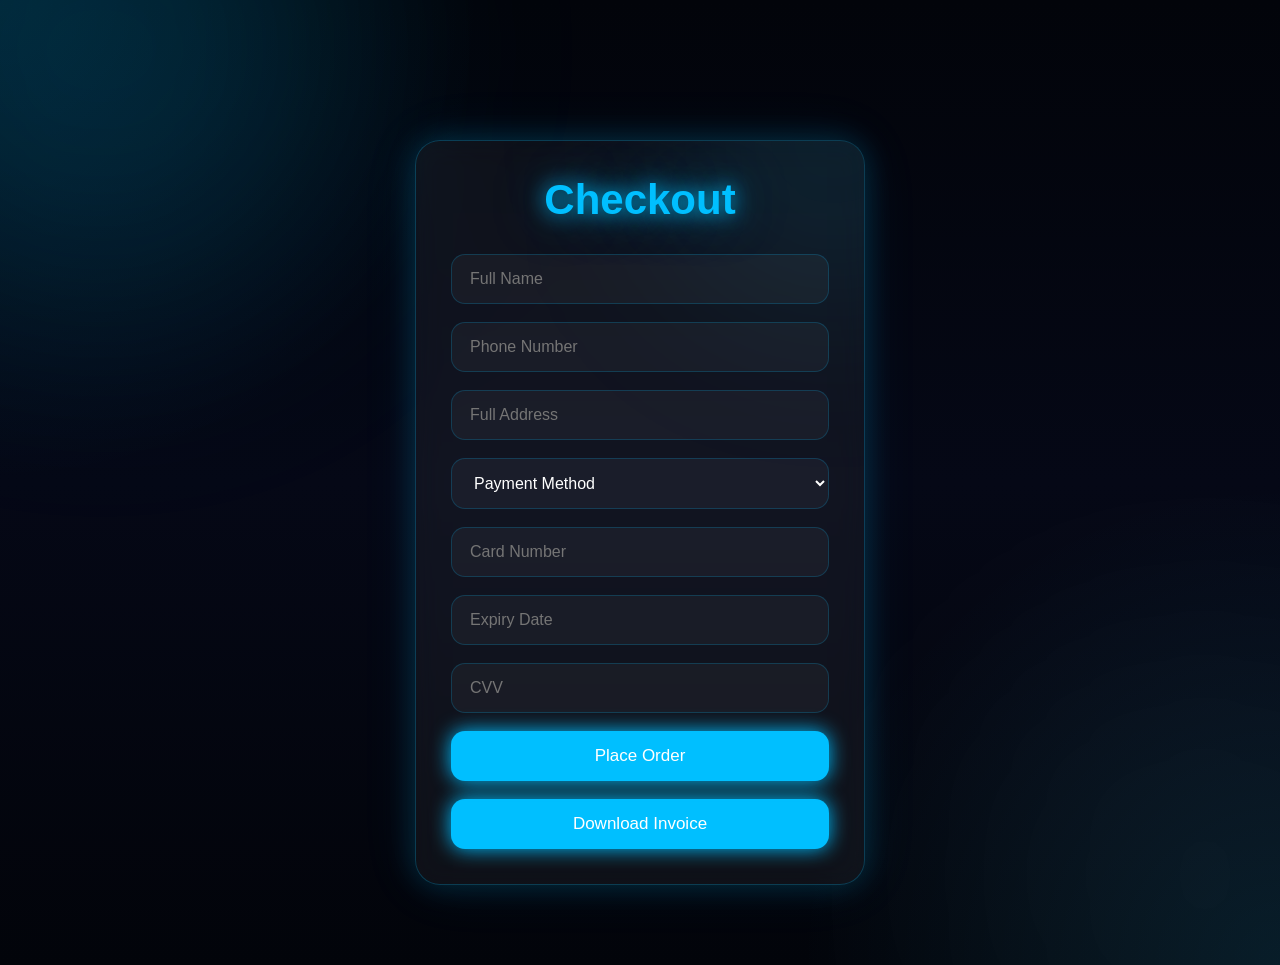
<file: checkout.html>
<!DOCTYPE html>
<html lang="en">

<head>

<meta charset="UTF-8">

<meta name="viewport"
content="width=device-width, initial-scale=1.0">

<title>Checkout</title>

<link rel="stylesheet"
href="css/styles.css">

</head>

<body>

<div class="checkout-box">

<h1>Checkout</h1>

<form id="checkoutForm">

<input type="text"
placeholder="Full Name"
required>

<input type="number"
placeholder="Phone Number"
required>

<input type="text"
placeholder="Full Address"
required>

<select required>

<option>
Payment Method
</option>

<option>
Cash On Delivery
</option>

<option>
Credit / Debit Card
</option>

<option>
PayPal
</option>

<option>
Payoneer
</option>

<option>
JazzCash
</option>

<option>
EasyPaisa
</option>

</select>

<input type="text"
placeholder="Card Number">

<input type="text"
placeholder="Expiry Date">

<input type="text"
placeholder="CVV">

<button type="submit">
Place Order
</button>

</form>

<button class="invoice-btn"
onclick="downloadInvoice()">

Download Invoice

</button>

</div>

<script src="js/script.js"></script>

</body>
</html>
</file>
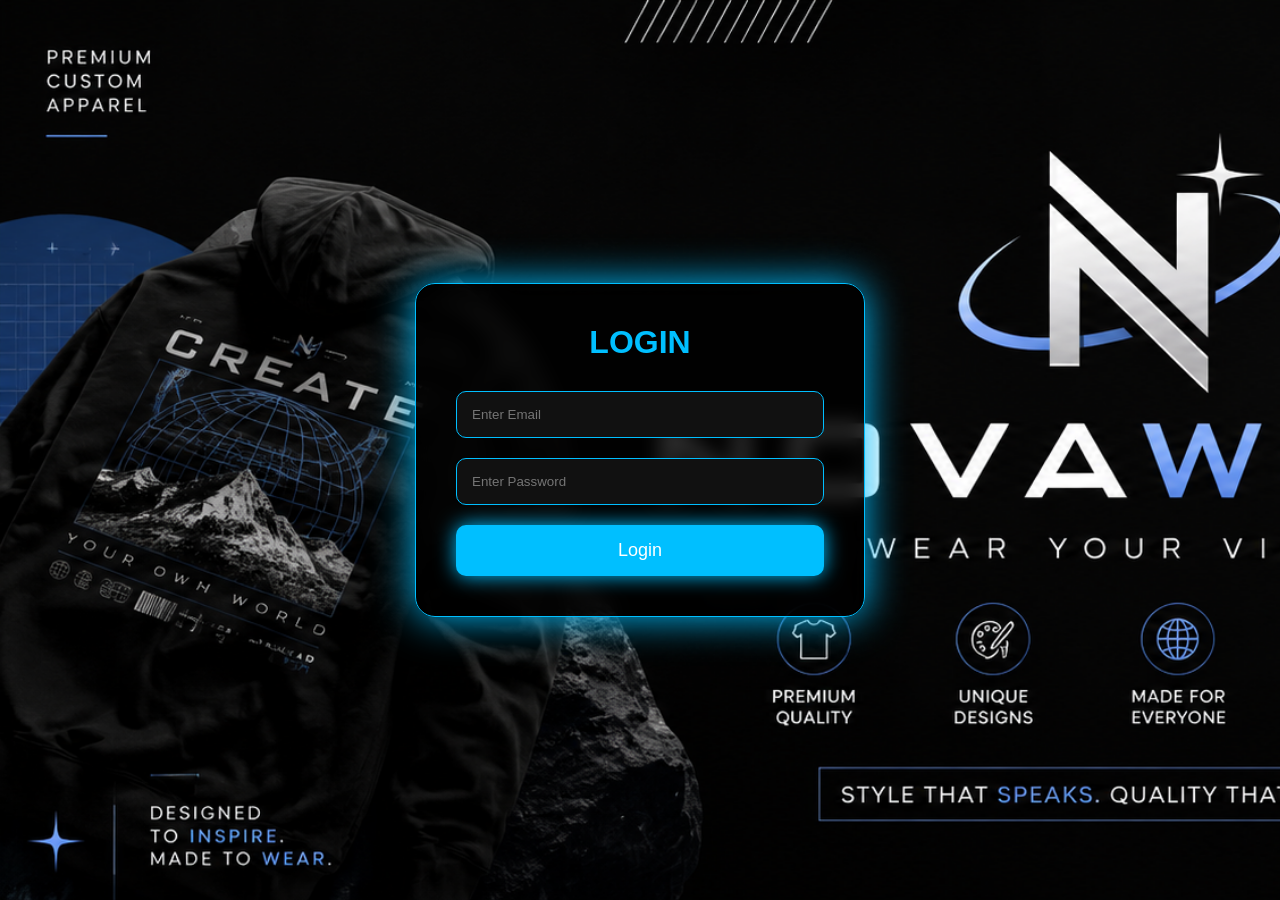
<file: login.html>
<!DOCTYPE html>
<html>
<head>
<link rel="stylesheet" href="css/styles.css">
</head>
<body>

<div class="form-page">

<div class="form-box">

<h1>LOGIN</h1>

<input type="email" placeholder="Enter Email">
<input type="password" placeholder="Enter Password">

<button>Login</button>

</div>

</div>

</body>
</html>
</file>
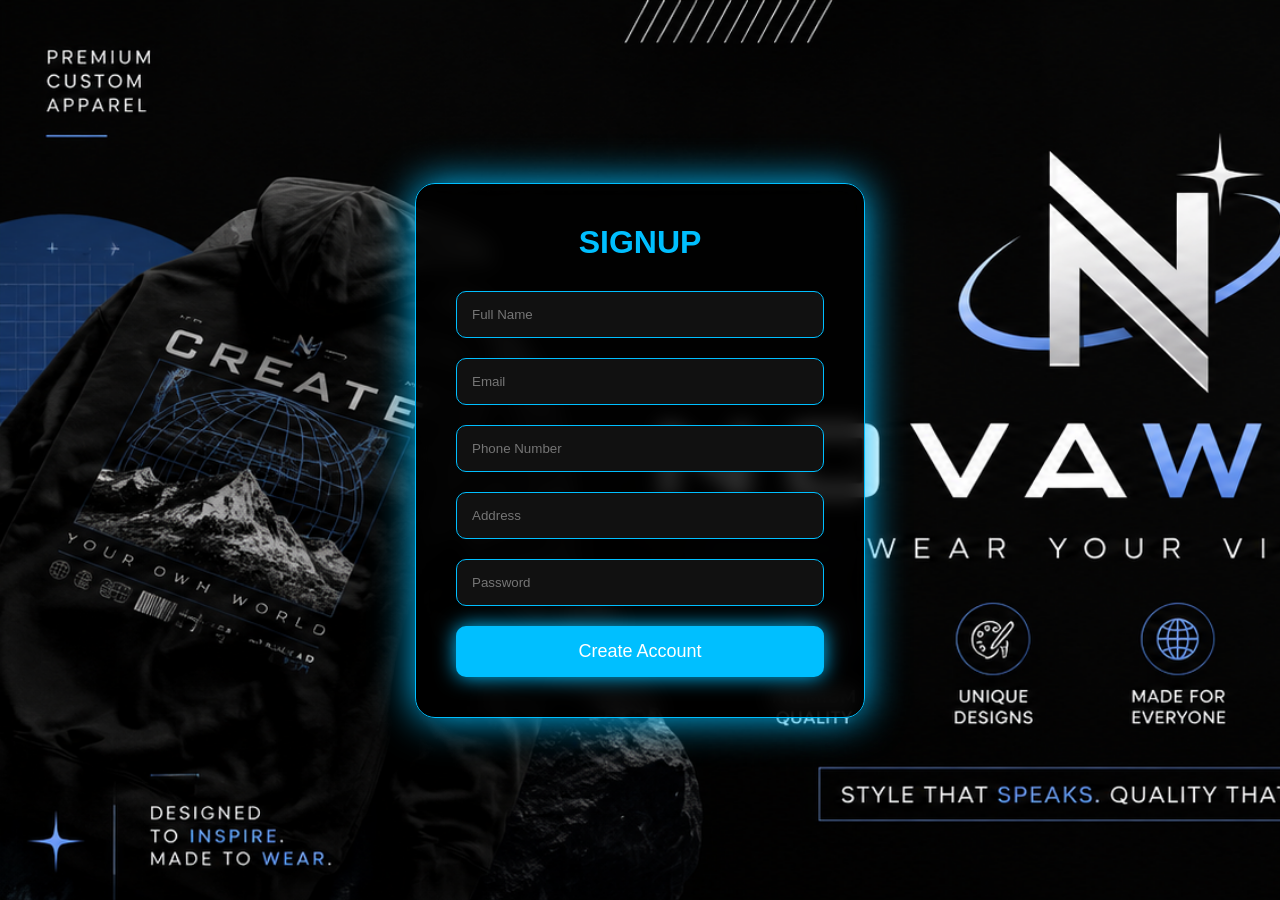
<file: signup.html>
<!DOCTYPE html>
<html>
<head>
<link rel="stylesheet" href="css/styles.css">
</head>
<body>

<div class="form-page">

<div class="form-box">

<h1>SIGNUP</h1>

<input type="text" placeholder="Full Name">
<input type="email" placeholder="Email">
<input type="number" placeholder="Phone Number">
<input type="text" placeholder="Address">
<input type="password" placeholder="Password">

<button>Create Account</button>

</div>

</div>

</body>
</html>
</file>
<file: css/styles.css>
*{
  margin:0;
  padding:0;
  box-sizing:border-box;
  font-family:Arial;
}

/* ========= WEBSITE BACKGROUND THEME ========= */

body{
  background:
  radial-gradient(circle at top left,
  rgba(0,191,255,0.12),
  transparent 30%),

  radial-gradient(circle at bottom right,
  rgba(0,191,255,0.10),
  transparent 30%),

  linear-gradient(
  to bottom,
  #02040a,
  #050816,
  #02040a
  );

  color:white;
  overflow-x:hidden;
  position:relative;
}

.checkout-box{

  width:450px;

  margin:120px auto;

  padding:35px;

  background:
  rgba(255,255,255,0.05);

  border:
  1px solid rgba(0,191,255,0.3);

  border-radius:25px;

  backdrop-filter:blur(12px);

  box-shadow:
  0 0 35px rgba(0,191,255,0.25);

}

.checkout-box h1{

  text-align:center;

  margin-bottom:25px;

  color:#00bfff;

  text-shadow:
  0 0 20px #00bfff;

}

.checkout-box form{

  display:flex;

  flex-direction:column;

  gap:18px;

}

.checkout-box input,
.checkout-box select{

  padding:15px;

  border:none;

  border-radius:12px;

  background:
  rgba(255,255,255,0.05);

  color:white;

  border:
  1px solid rgba(0,191,255,0.25);

}

.checkout-box button{

  padding:15px;

  border:none;

  border-radius:12px;

  background:#00bfff;

  color:white;

  cursor:pointer;

  font-size:17px;

  box-shadow:
  0 0 20px #00bfff;

}

.invoice-btn{

  width:100%;

  margin-top:18px;

}

.cart-icon a{
  position:relative;
}

#cart-count{
  background:#00bfff;
  color:white;
  padding:4px 10px;
  border-radius:50px;
  margin-left:6px;

  font-size:14px;

  box-shadow:
  0 0 15px #00bfff;
}

.cart-page{
  width:100%;
  padding:140px 40px 60px;
}

.cart-container{
  max-width:1000px;
  margin:auto;
}

.cart-card{

  display:flex;
  align-items:center;
  gap:25px;

  margin-bottom:30px;

  padding:20px;

  background:
  rgba(255,255,255,0.05);

  border:
  1px solid rgba(0,191,255,0.25);

  border-radius:22px;

  backdrop-filter:blur(12px);

  box-shadow:
  0 0 25px rgba(0,191,255,0.15);

}

.cart-card img{

  width:170px;
  height:170px;

  object-fit:cover;

  border-radius:18px;

}

.cart-info{
  flex:1;
}

.cart-info h2{
  font-size:30px;
  margin-bottom:10px;
}

.cart-info p{
  color:#00bfff;
  font-size:24px;
  margin-bottom:20px;
}

.cart-info button{

  padding:12px 25px;

  border:none;

  border-radius:10px;

  background:red;

  color:white;

  cursor:pointer;

}

.cart-total{

  margin-top:40px;

  text-align:center;

}

.cart-total h2{

  font-size:35px;

  margin-bottom:25px;

  color:#00bfff;

}

.cart-total button{

  padding:15px 40px;

  border:none;

  border-radius:12px;

  background:#00bfff;

  color:white;

  font-size:18px;

  cursor:pointer;

  box-shadow:
  0 0 20px #00bfff;

}


@media(max-width:700px){

.cart-card{

flex-direction:column;
text-align:center;

}

.cart-card img{

width:100%;
height:260px;

}

}


/* ANIMATED GLOW EFFECT */

body::before{
  content:'';
  position:fixed;
  width:500px;
  height:500px;

  background:
  rgba(0,191,255,0.12);

  border-radius:50%;

  filter:blur(120px);

  top:-200px;
  left:-150px;

  animation:moveGlow 10s infinite alternate ease-in-out;

  z-index:-1;
}

body::after{
  content:'';
  position:fixed;
  width:450px;
  height:450px;

  background:
  rgba(255,255,255,0.05);

  border-radius:50%;

  filter:blur(140px);

  bottom:-200px;
  right:-150px;

  animation:moveGlow2 12s infinite alternate ease-in-out;

  z-index:-1;
}

@keyframes moveGlow{

  0%{
    transform:translate(0,0);
  }

  100%{
    transform:translate(120px,80px);
  }

}

@keyframes moveGlow2{

  0%{
    transform:translate(0,0);
  }

  100%{
    transform:translate(-100px,-70px);
  }

}


/* ========= RESPONSIVE DESIGN ========= */

@media(max-width:1100px){

  .hero-content h1{
    font-size:90px;
  }

  .card{
    width:240px;
    min-width:240px;
  }

}


@media(max-width:900px){

  nav{
    padding:18px 25px;
    flex-direction:column;
    gap:18px;
  }

  nav ul{
    flex-wrap:wrap;
    justify-content:center;
    gap:18px;
  }

  .hero-content h1{
    font-size:65px;
    letter-spacing:5px;
  }

  .hero-content p{
    font-size:22px;
  }

  .heading{
    font-size:38px;
  }

  .products-wrapper{
    gap:20px;
  }

  .card{
    width:220px;
    min-width:220px;
  }

  .card img{
    height:240px;
  }

  .footer-logo h1{
    font-size:42px;
  }

}


@media(max-width:600px){

  .hero{
    height:85vh;
  }

  .hero-content h1{
    font-size:48px;
  }

  .hero-content p{
    font-size:18px;
  }

  .hero-content button{
    padding:12px 28px;
    font-size:16px;
  }

  .heading{
    font-size:30px;
  }

  .card{
    width:90%;
    min-width:90%;
  }

  .card img{
    height:280px;
  }

  .footer-logo{
    flex-direction:column;
  }

  .footer-logo h1{
    font-size:34px;
  }

  .footer-links{
    gap:15px;
  }

  .footer-links a{
    font-size:15px;
    padding:8px 16px;
  }

  .ai-chat{
    width:92%;
    right:4%;
    bottom:90px;
  }

  .ai-toggle{
    width:58px;
    height:58px;
    font-size:18px;
  }

}

nav{
  width:100%;
  display:flex;
  justify-content:space-between;
  align-items:center;
  padding:20px 60px;
  position:fixed;
  top:0;
  z-index:1000;
  background:rgba(0,0,0,0.7);
  backdrop-filter:blur(10px);
  border-bottom:1px solid #00bfff;
}

.logo{
  display:flex;
  align-items:center;
  gap:15px;
}

.logo img{
  width:50px;
  height:50px;
  object-fit:contain;
  border-radius:50%;
  filter:drop-shadow(0 0 15px #00bfff);
}


.logo h1{
  color:#00bfff;
  text-shadow:0 0 15px #00bfff;
}

nav ul{
  display:flex;
  gap:30px;
  list-style:none;
}

nav ul li{
  position:relative;
}

nav ul li a{
  text-decoration:none;
  color:white;
  font-size:18px;
  transition:0.4s;
}

nav ul li a:hover{
  color:#00bfff;
  text-shadow:0 0 20px #00bfff;
}

.dropdown-content{
  position:absolute;
  top:30px;
  background:#111;
  width:200px;
  display:none;
  flex-direction:column;
  border:1px solid #00bfff;
  border-radius:10px;
  overflow:hidden;
  box-shadow:0 0 20px #00bfff;
}
.dropdown-content a{
  padding:15px;
  border-bottom:1px solid rgba(255,255,255,0.1);
}

.dropdown:hover .dropdown-content{
  display:flex;
}

.hero{
  width:100%;
  height:100vh;
  background:url('../images/Cover.png');
  background-size:cover;
  background-position:center center;
  background-repeat:no-repeat;
  position:relative;
  display:flex;
  justify-content:center;
  align-items:center;
  overflow:hidden;
}

.hero::before{
  content:'';
  position:absolute;
  width:100%;
  height:100%;
  background:linear-gradient(
  to bottom,
  rgba(0,0,0,0.7),
  rgba(0,0,0,0.4),
  rgba(0,0,0,0.8)
  );
}

.overlay{
  position:absolute;
  width:100%;
  height:100%;
  background:rgba(0,0,0,0.0);
}

.hero-content{
  position:relative;
  z-index:2;
  text-align:center;
}


.hero-content h1{
  font-size:120px;
  letter-spacing:10px;
  color:#00bfff;
  text-shadow:
  0 0 20px #00bfff,
  0 0 50px #00bfff,
  0 0 100px #00bfff;
}

.hero-content p{
  margin-top:15px;
  font-size:30px;
  color:white;
  text-shadow:0 0 20px white;
}
.hero-content button{
  margin-top:500px;
  padding:15px 45px;
  border:none;
  background:#00bfff;
  color:white;
  border-radius:40px;
  font-size:20px;
  cursor:pointer;
  transition:0.5s;
  box-shadow:0 0 30px #00bfff;
}

.hero-content button:hover{
  transform:scale(1.1);
  box-shadow:0 0 60px #00bfff;
}

.heading{
  text-align:center;
  font-size:50px;
  margin:80px 0 50px;
  color:#00bfff;
  text-shadow:0 0 20px #00bfff;
}

.products-wrapper{
  width:100%;
  display:flex;
  justify-content:center;
  align-items:center;
  flex-wrap:wrap;
  gap:35px;
  padding:20px;
}

.scroll-row{
  display:flex;
  justify-content:center;
  align-items:center;
  flex-wrap:wrap;
  gap:35px;
  width:100%;
}

.left,
.right{
  animation:none;
}

.card{
  animation:float 4s ease-in-out infinite;
}

.card:nth-child(2){
  animation-delay:0.5s;
}

.card:nth-child(3){
  animation-delay:1s;
}

.card:nth-child(4){
  animation-delay:1.5s;
}

.card:nth-child(5){
  animation-delay:2s;
}

@keyframes float{
  0%,100%{
    transform:translateY(0px);
  }

  50%{
    transform:translateY(-12px);
  }
}


.card{
  min-width:320px;
  background:rgba(255,255,255,0.05);
  border:1px solid rgba(0,191,255,0.4);
  border-radius:25px;
  overflow:hidden;
  backdrop-filter:blur(12px);
  position:relative;
  transition:0.5s;
  animation:float 4s infinite ease-in-out;
  box-shadow:
  0 0 15px rgba(0,191,255,0.3),
  0 0 30px rgba(0,191,255,0.2),
  inset 0 0 15px rgba(255,255,255,0.05);
}

.card::before{
  content:'';
  position:absolute;
  width:100%;
  height:100%;
  background:linear-gradient(
  135deg,
  rgba(0,191,255,0.15),
  transparent,
  rgba(255,255,255,0.05)
  );
  top:0;
  left:0;
}

.card:hover{
  transform:translateY(-15px) scale(1.05);
  box-shadow:
  0 0 20px #00bfff,
  0 0 50px #00bfff,
  0 0 90px rgba(0,191,255,0.8);
}


.card img{
  width:100%;
  height:240px;
  object-fit:cover;
  border-bottom:1px solid rgba(0,191,255,0.3);
}
.card-content{
  padding:15px;
  position:relative;
  z-index:2;
}

.card-content h2{
  font-size:20px;
  margin-bottom:5px;
  color:white;
}

.card-content p{
  color:#00bfff;
  font-size:16px;
  margin-bottom:5px;
  text-shadow:0 0 15px #00bfff;
}

.card-content button{
  width:100%;
  padding:15px;
   margin-top:10px;
  margin-bottom:10px;
  border:none;
  border-radius:12px;
  background:#00bfff;
  color:white;
  font-size:18px;
  cursor:pointer;
  transition:0.5s;
  box-shadow:0 0 25px #00bfff;
}

.card-content button:hover{
  transform:scale(1.08);
  background:white;
  color:#00bfff;
  box-shadow:0 0 50px #00bfff;
}



.form-page{
  width:100%;
  min-height:100vh;
  display:flex;
  justify-content:center;
  align-items:center;
  background:url('../images/Cover.png');
  background-size:cover;
}

.form-box{
  width:450px;
  background:rgba(0,0,0,0.8);
  padding:40px;
  border-radius:20px;
  border:1px solid #00bfff;
  backdrop-filter:blur(10px);
  box-shadow:0 0 40px #00bfff;
}

.form-box h1{
  text-align:center;
  margin-bottom:30px;
  color:#00bfff;
}

.form-box input{
  width:100%;
  padding:15px;
  margin-bottom:20px;
  background:#111;
  border:1px solid #00bfff;
  color:white;
  border-radius:10px;
}

.form-box button{
  width:100%;
  padding:15px;
  border:none;
  background:#00bfff;
  color:white;
  border-radius:10px;
  font-size:18px;
  cursor:pointer;
  box-shadow:0 0 20px #00bfff;
}

.warning{
  color:red;
  margin-bottom:10px;
  text-shadow:0 0 15px red;
  animation:blink 1s infinite;
}

.stock{
  margin-bottom:10px;
  color:#00ff99;
  text-shadow:0 0 15px #00ff99;
}

@keyframes blink{
  0%,100%{
    opacity:1;
  }

  50%{
    opacity:0.4;
  }
}


@keyframes float{
  0%,100%{
    transform:translateY(0px);
  }
  50%{
    transform:translateY(-10px);
  }
}

.ai-chat{
  position:fixed;
  bottom:20px;
  right:20px;
  width:320px;
  background:rgba(0,0,0,0.9);
  border:1px solid #00bfff;
  border-radius:20px;
  overflow:hidden;
  box-shadow:0 0 40px #00bfff;
  z-index:999;
}

.ai-title{
  padding:15px;
  text-align:center;
  background:#00bfff;
  color:white;
  font-size:20px;
}

.ai-messages{
  height:250px;
  overflow-y:auto;
  padding:15px;
}

.bot,
.user{
  margin-bottom:10px;
  padding:10px;
  border-radius:10px;
}

.bot{
  background:#111;
  border:1px solid #00bfff;
}

.user{
  background:#00bfff;
}

.ai-input-box{
  display:flex;
}

.ai-input-box input{
  flex:1;
  padding:12px;
  border:none;
  background:#111;
  color:white;
}

.ai-input-box button{
  width:90px;
  border:none;
  background:#00bfff;
  color:white;
}

.complain-box{
  margin-top:30px;
}

.complain-box input{
  width:300px;
  padding:15px;
  border:none;
  border-radius:10px;
  background:#111;
  color:white;
  border:1px solid #00bfff;
}

.complain-box button{
  padding:15px 25px;
  margin-left:10px;
  border:none;
  background:#00bfff;
  color:white;
  border-radius:10px;
  box-shadow:0 0 20px #00bfff;
}


.ai-toggle{
  position:fixed;
  bottom:20px;
  right:20px;
  width:65px;
  height:65px;
  background:#00bfff;
  color:white;
  border-radius:50%;
  display:flex;
  justify-content:center;
  align-items:center;
  cursor:pointer;
  font-size:20px;
  font-weight:bold;
  z-index:1000;
  box-shadow:
  0 0 20px #00bfff,
  0 0 50px rgba(0,191,255,0.7);
  transition:0.5s;
}

.ai-toggle:hover{
  transform:scale(1.1);
}

.ai-chat{
  position:fixed;
  bottom:100px;
  right:20px;
  width:320px;
  background:rgba(0,0,0,0.92);
  border:1px solid #00bfff;
  border-radius:20px;
  overflow:hidden;
  display:none;
  z-index:1000;
  backdrop-filter:blur(10px);
  box-shadow:
  0 0 25px #00bfff,
  0 0 60px rgba(0,191,255,0.4);
}

.ai-title{
  padding:15px;
  background:#00bfff;
  color:white;
  display:flex;
  justify-content:space-between;
  align-items:center;
  font-size:18px;
}

.ai-title span{
  cursor:pointer;
  font-size:22px;
}


/* ===== CHECKOUT PAGE ===== */




/* GLOW EFFECT */




/* MOBILE */

@media(max-width:600px){

.checkout-box{

padding:25px;

}

.checkout-box h1{

font-size:34px;

}

}

/* ===== CHECKOUT PAGE ===== */

.checkout-box{

  width:450px;

  max-width:95%;

  margin:140px auto 80px;

  padding:35px;

  background:
  rgba(255,255,255,0.05);

  border:
  1px solid rgba(0,191,255,0.25);

  border-radius:25px;

  backdrop-filter:blur(14px);

  box-shadow:
  0 0 30px rgba(0,191,255,0.2),
  0 0 60px rgba(0,191,255,0.08);

  position:relative;

  overflow:hidden;
}


/* GLOW EFFECT */

.checkout-box::before{

  content:'';

  position:absolute;

  width:300px;
  height:300px;

  background:
  rgba(0,191,255,0.12);

  border-radius:50%;

  filter:blur(100px);

  top:-150px;
  right:-120px;

}


/* TITLE */

.checkout-box h1{

  text-align:center;

  margin-bottom:30px;

  font-size:42px;

  color:#00bfff;

  position:relative;
  z-index:2;

  text-shadow:
  0 0 20px #00bfff,
  0 0 50px rgba(0,191,255,0.5);

}


/* FORM */

.checkout-box form{

  display:flex;

  flex-direction:column;

  gap:18px;

  position:relative;
  z-index:2;

}


/* INPUTS */

.checkout-box input,
.checkout-box select{

  width:100%;

  padding:15px 18px;

  border-radius:14px;

  border:
  1px solid rgba(0,191,255,0.2);

  background:
  rgba(255,255,255,0.04);

  color:white;

  font-size:16px;

  outline:none;

  transition:0.4s;

}


.checkout-box input:focus,
.checkout-box select:focus{

  border:
  1px solid #00bfff;

  box-shadow:
  0 0 18px rgba(0,191,255,0.4);

}


/* PLACE ORDER BUTTON */

.checkout-box button{

  width:100%;

  padding:15px;

  border:none;

  border-radius:14px;

  background:#00bfff;

  color:white;

  font-size:17px;

  cursor:pointer;

  transition:0.4s;

  box-shadow:
  0 0 20px #00bfff;

}


.checkout-box button:hover{

  transform:translateY(-4px);

  box-shadow:
  0 0 35px #00bfff,
  0 0 60px rgba(0,191,255,0.5);

}


/* INVOICE BUTTON */

.invoice-btn{

  margin-top:18px;

}


/* MOBILE */

@media(max-width:600px){

.checkout-box{

padding:25px;

}

.checkout-box h1{

font-size:34px;

}

}


footer{
  width:100%;
  margin-top:120px;
  padding:90px 20px 60px;

  background:
  linear-gradient(
  135deg,
  #020b14,
  #031826,
  #041f33,
  #020b14
  );

  border-top:
  1px solid rgba(0,191,255,0.25);

  position:relative;
  overflow:hidden;

  text-align:center;
}


/* TOP GLOW */

footer::before{
  content:'';
  position:absolute;

  width:500px;
  height:500px;

  background:
  rgba(0,191,255,0.15);

  border-radius:50%;

  filter:blur(140px);

  top:-280px;
  left:50%;

  transform:translateX(-50%);
}


/* SIDE LIGHT */

footer::after{
  content:'';
  position:absolute;

  width:350px;
  height:350px;

  background:
  rgba(255,255,255,0.05);

  border-radius:50%;

  filter:blur(120px);

  bottom:-180px;
  right:-120px;
}


/* LOGO SECTION */

.footer-logo{
  position:relative;
  z-index:2;

  display:flex;
  justify-content:center;
  align-items:center;
  gap:18px;
}

.footer-logo img{
  width:75px;
  height:75px;
  object-fit:contain;

  filter:
  drop-shadow(0 0 18px #00bfff)
  drop-shadow(0 0 45px #00bfff);
}

.footer-logo h1{
  font-size:60px;
  letter-spacing:8px;

  color:#00bfff;

  text-shadow:
  0 0 20px #00bfff,
  0 0 50px #00bfff,
  0 0 90px rgba(0,191,255,0.7);
}


/* TEXT */

.footer-tag{
  margin-top:18px;

  font-size:22px;

  color:#d8f6ff;

  letter-spacing:3px;

  text-shadow:
  0 0 15px rgba(255,255,255,0.4);
}

.footer-dev{
  margin-top:25px;

  font-size:24px;

  color:white;

  text-shadow:
  0 0 20px rgba(255,255,255,0.6);
}


/* SOCIAL */

footer a{
  display:inline-block;

  margin-top:28px;

  color:#00bfff;

  text-decoration:none;

  font-size:24px;

  transition:0.5s;

  text-shadow:
  0 0 18px #00bfff;
}

footer a:hover{
  transform:translateY(-6px) scale(1.05);

  color:white;

  text-shadow:
  0 0 20px white,
  0 0 50px #00bfff;
}


/* NAV LINKS */

.footer-links{
  margin-top:40px;

  display:flex;
  justify-content:center;
  flex-wrap:wrap;
  gap:22px;
}

.footer-links a{
  padding:12px 24px;

  border-radius:40px;

  background:
  rgba(255,255,255,0.05);

  border:
  1px solid rgba(0,191,255,0.25);

  backdrop-filter:blur(10px);

  font-size:17px;
}

.footer-links a:hover{
  background:#00bfff;

  color:white;

  box-shadow:
  0 0 35px #00bfff;
}


/* COPYRIGHT */

.copyright{
  margin-top:45px;

  color:#7da6b5;

  font-size:15px;

  letter-spacing:1px;
}
</file>
